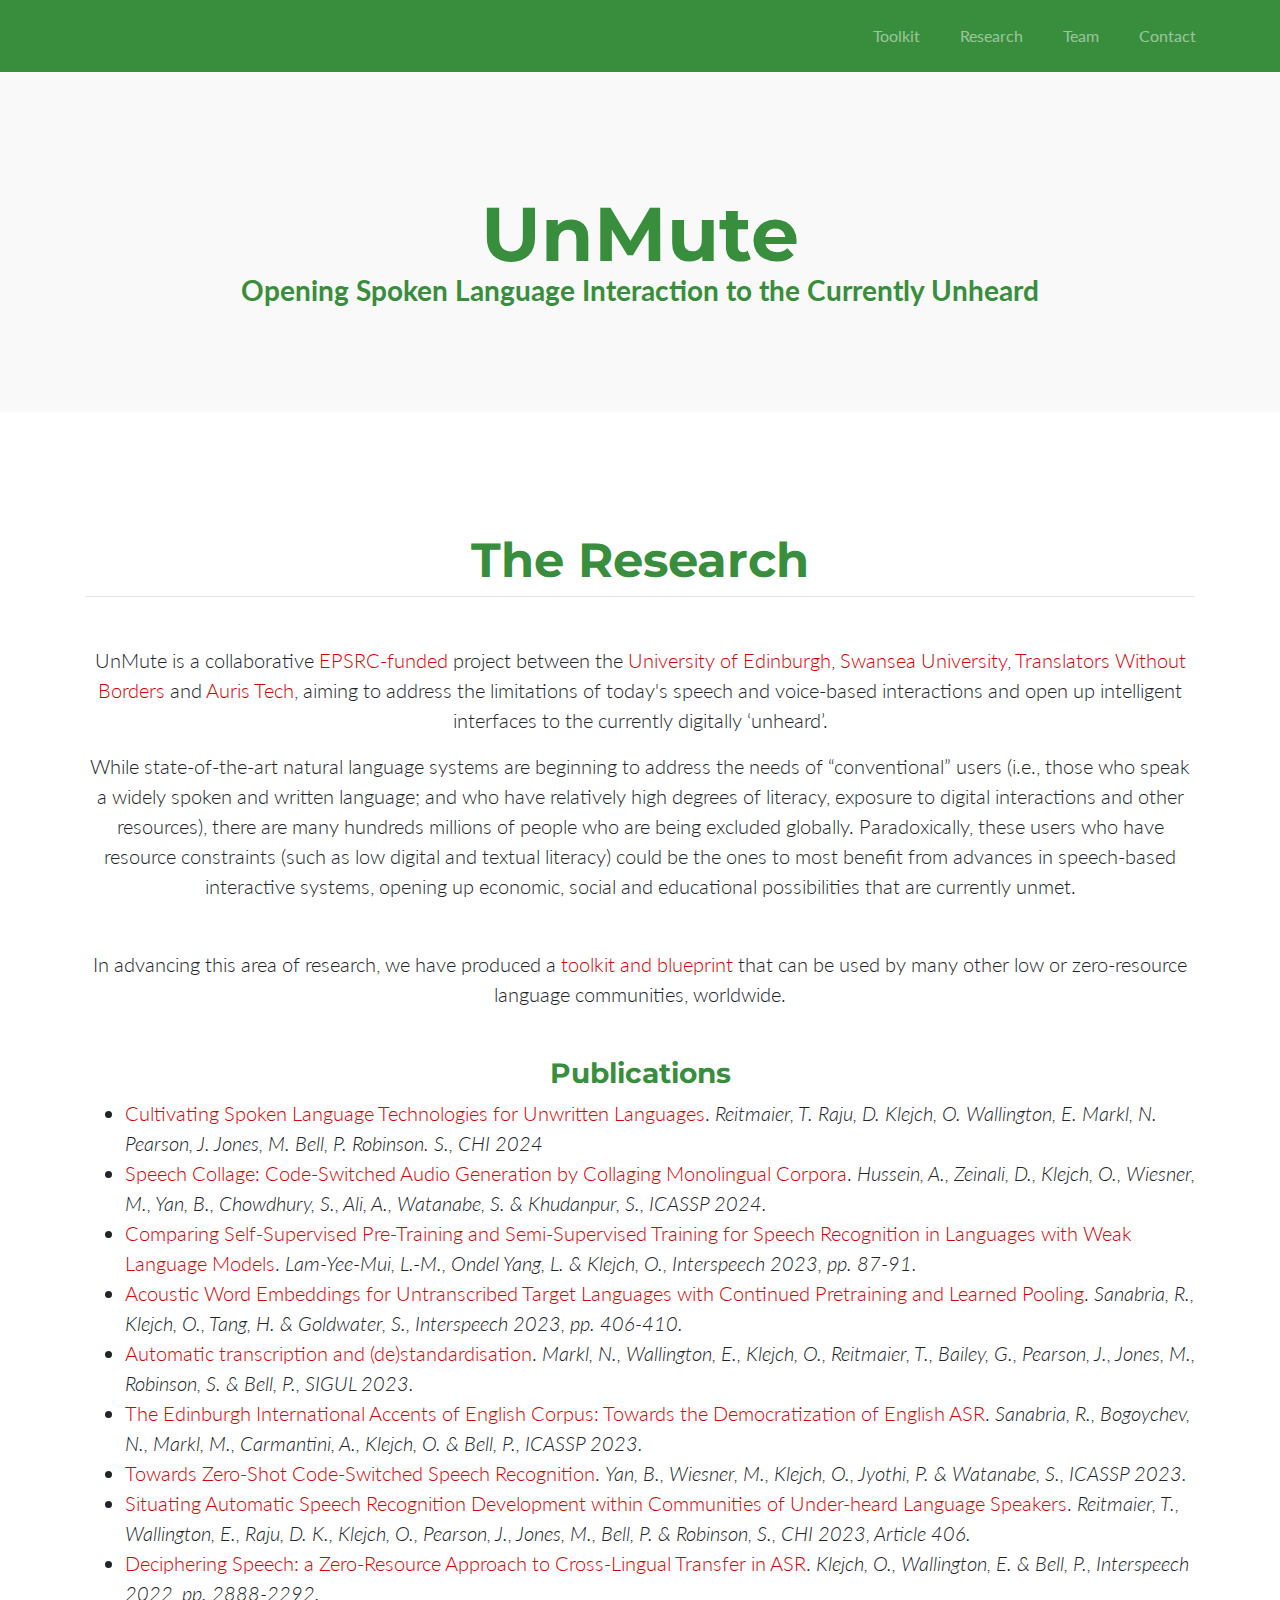
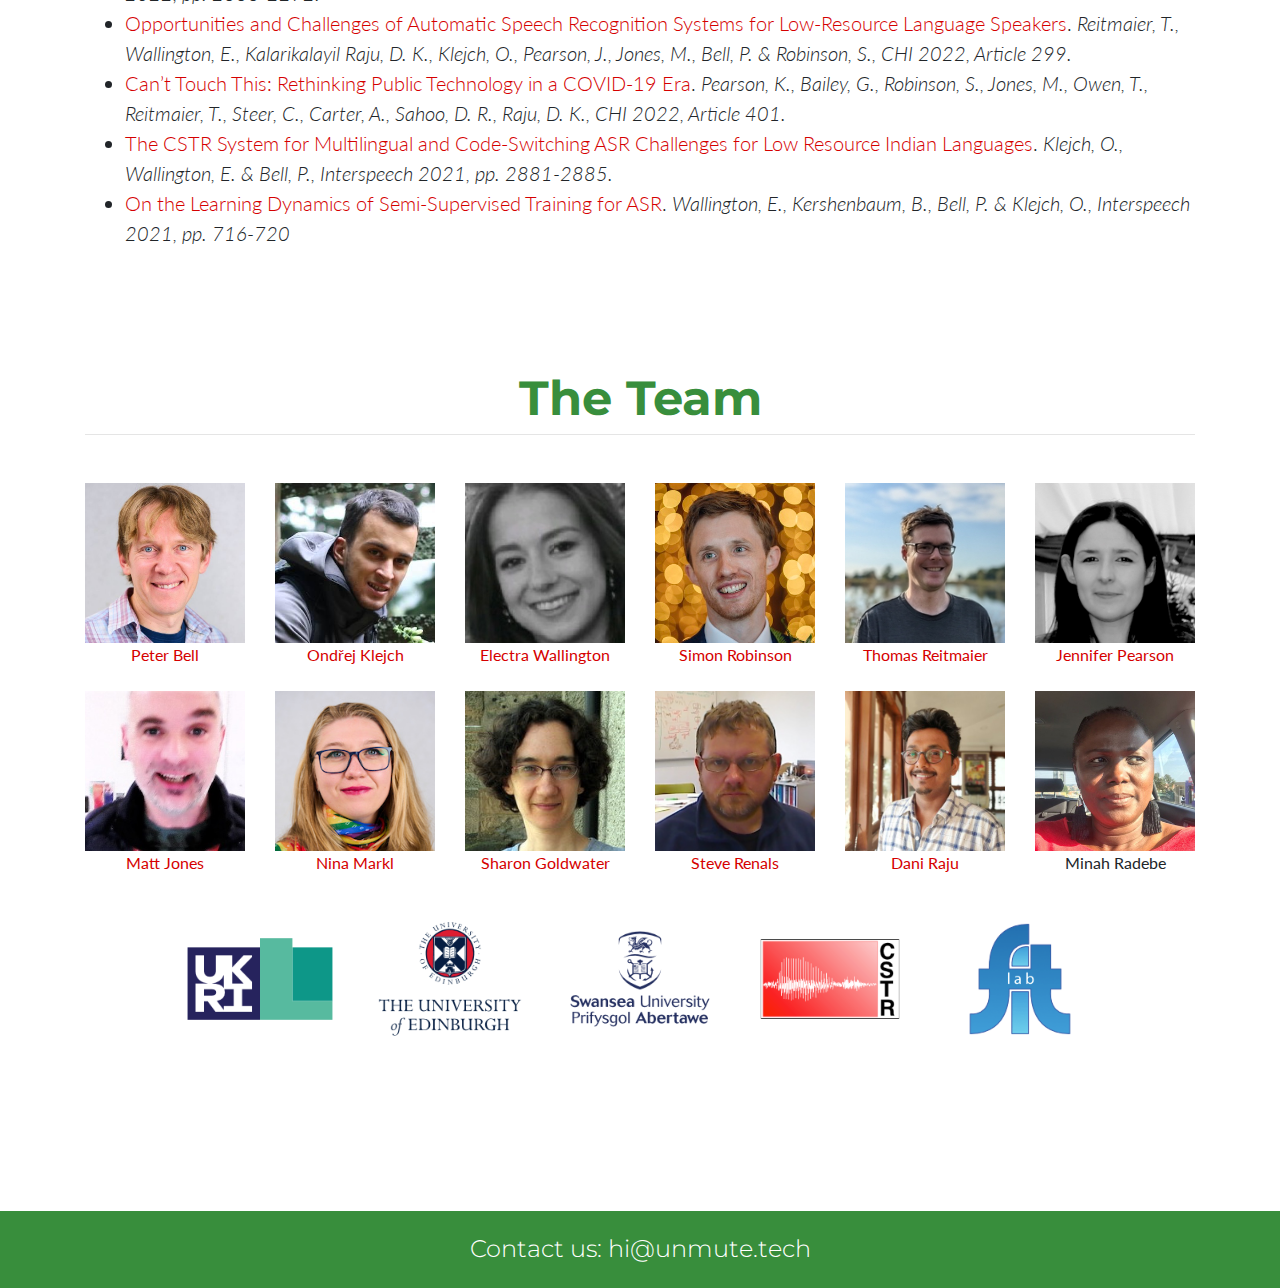
<file: index.html>
<!DOCTYPE html>
<html lang="en">
	<head>
		<meta charset="utf-8">
		<meta name="viewport" content="width=device-width, initial-scale=1, shrink-to-fit=no">
		<meta name="description" content="">
		<meta name="author" content="">

		<title>UnMute: Opening Spoken Language Interaction to the Currently Unheard</title>

		<link href="include/bootstrap.min.css" rel="stylesheet">
		<link href="https://fonts.googleapis.com/css?family=Montserrat:400,700" rel="stylesheet" type="text/css">
		<link href="https://fonts.googleapis.com/css?family=Lato:400,700,400italic,700italic" rel="stylesheet" type="text/css">
		<link href="include/unmute.css" rel="stylesheet">

		<!-- scripts required only to expand/contract navbar -->
		<script src="https://cdn.jsdelivr.net/npm/jquery@3.5.1/dist/jquery.slim.min.js"></script>
		<script src="https://cdn.jsdelivr.net/npm/bootstrap@4.6.2/dist/js/bootstrap.bundle.min.js"></script>
	</head>
	<body id="page-top">
		<div class="navbar navbar-expand-lg bg-secondary fixed-top">
			<span id="dynamic-title" class="navbar-brand text-white">UnMute</span>	
			<div class="collapse navbar-dark navbar-collapse" id="navbarResponsive">
				<ul class="navbar-nav ml-auto">
					<li class="nav-item mx-0 mx-lg-1">
						<a class="nav-link py-3 px-0 px-lg-3 rounded" href="toolkit/">Toolkit</a>
					</li>
					<li class="nav-item mx-0 mx-lg-1">
						<a class="nav-link py-3 px-0 px-lg-3 rounded" href="#research">Research</a>
					</li>
					<li class="nav-item mx-0 mx-lg-1">
						<a class="nav-link py-3 px-0 px-lg-3 rounded" href="#team">Team</a>
					</li>
					<li class="nav-item mx-0 mx-lg-1">
						<a class="nav-link py-3 px-0 px-lg-3 rounded" href="#contact">Contact</a>
					</li>
				</ul>
			</div>
			<span class="navbar-brand"></span><!-- duplicate to push navigation button to right -->
			<nav class="navbar navbar-dark bg-secondary">
				<button class="navbar-toggler" type="button" data-toggle="collapse" data-target="#navbarResponsive" aria-controls="navbarResponsive" aria-expanded="false" aria-label="Toggle navigation">
					<span class="navbar-toggler-icon"></span>
				</button>
			</nav>
		</div>

		<header class="masthead bg-primary text-center">
			<div class="container col-xl-8 col-lg-8 col-md-8">
				<h1>UnMute</h1>
				<h2>Opening Spoken Language Interaction to the Currently Unheard</h2>
			</div>
		</header>

		<section class="portfolio pb-0" id="research">
			<div class="container">
				<h2 class="text-center">The Research</h2>
				<hr class="mb-5">
				<p class="lead text-center">UnMute is a collaborative <a href="https://gow.epsrc.ukri.org/NGBOViewGrant.aspx?GrantRef=EP/T024976/1">EPSRC-funded</a> project between the <a href="https://www.ed.ac.uk/">University of Edinburgh</a>, <a href="https://www.swansea.ac.uk/">Swansea University</a>, <a href="https://translatorswithoutborders.org/">Translators Without Borders</a> and <a href="https://www.auris.tech/">Auris Tech</a>, aiming to address the limitations of today's speech and voice-based interactions and open up intelligent interfaces to the currently digitally ‘unheard’.</p>
				<p class="lead text-center mb-5">While state-of-the-art natural language systems are beginning to address the needs of “conventional” users (i.e., those who speak a widely spoken and written language; and who have relatively high degrees of literacy, exposure to digital interactions and other resources), there are many hundreds millions of people who are being excluded globally. Paradoxically, these users who have resource constraints (such as low digital and textual literacy) could be the ones to most benefit from advances in speech-based interactive systems, opening up economic, social and educational possibilities that are currently unmet.</p>
				<p class="lead text-center mb-5">In advancing this area of research, we have produced a <a href="toolkit/">toolkit and blueprint</a> that can be used by many other low or zero-resource language communities, worldwide.</p>
				<h3 class="text-center">Publications</h3>
				<ul class="lead">
					<li><a href="https://cronfa.swan.ac.uk/Record/cronfa65595/">Cultivating Spoken Language Technologies for Unwritten Languages</a>. <em>Reitmaier, T. Raju, D. Klejch, O. Wallington, E. Markl, N. Pearson, J. Jones, M. Bell, P. Robinson. S., CHI 2024</em></li>
					<li><a href="https://www.research.ed.ac.uk/en/publications/speech-collage-code-switched-audio-generation-by-collaging-monoli">Speech Collage: Code-Switched Audio Generation by Collaging Monolingual Corpora</a>. <em>Hussein, A., Zeinali, D., Klejch, O., Wiesner, M., Yan, B., Chowdhury, S., Ali, A., Watanabe, S. & Khudanpur, S., ICASSP 2024.</em></li>
					<li><a href="https://www.research.ed.ac.uk/en/publications/comparing-self-supervised-pre-training-and-semi-supervised-traini">Comparing Self-Supervised Pre-Training and Semi-Supervised Training for Speech Recognition in Languages with Weak Language Models</a>. <em>Lam-Yee-Mui, L.-M., Ondel Yang, L. & Klejch, O., Interspeech 2023, pp. 87-91.</em></li>
					<li><a href="https://www.research.ed.ac.uk/en/publications/acoustic-word-embeddings-for-untranscribed-target-languages-with-">Acoustic Word Embeddings for Untranscribed Target Languages with Continued Pretraining and Learned Pooling</a>. <em>Sanabria, R., Klejch, O., Tang, H. & Goldwater, S., Interspeech 2023, pp. 406-410.</em></li>
					<li><a href="https://www.research.ed.ac.uk/en/publications/automatic-transcription-and-destandardisation">Automatic transcription and (de)standardisation</a>. <em>Markl, N., Wallington, E., Klejch, O., Reitmaier, T., Bailey, G., Pearson, J., Jones, M., Robinson, S. & Bell, P., SIGUL 2023.</em></li>
					<li><a href="https://www.research.ed.ac.uk/en/publications/the-edinburgh-international-accents-of-english-corpus-towards-the">The Edinburgh International Accents of English Corpus: Towards the Democratization of English ASR</a>. <em>Sanabria, R., Bogoychev, N., Markl, M., Carmantini, A., Klejch, O. & Bell, P., ICASSP 2023.</em></li>
					<li><a href="https://www.research.ed.ac.uk/en/publications/towards-zero-shot-code-switched-speech-recognition">Towards Zero-Shot Code-Switched Speech Recognition</a>. <em>Yan, B., Wiesner, M., Klejch, O., Jyothi, P. & Watanabe, S., ICASSP 2023.</em></li>
					<li><a href="https://cronfa.swan.ac.uk/Record/cronfa62395">Situating Automatic Speech Recognition Development within Communities of Under-heard Language Speakers</a>. <em>Reitmaier, T., Wallington, E., Raju, D. K., Klejch, O., Pearson, J., Jones, M., Bell, P. & Robinson, S., CHI 2023, Article 406.</em></li>
					<li><a href="https://www.research.ed.ac.uk/en/publications/deciphering-speech-a-zero-resource-approach-to-cross-lingual-tran">Deciphering Speech: a Zero-Resource Approach to Cross-Lingual Transfer in ASR</a>. <em>Klejch, O., Wallington, E. & Bell, P., Interspeech 2022, pp. 2888-2292.</em></li>
					<li><a href="https://cronfa.swan.ac.uk/Record/cronfa59573">Opportunities and Challenges of Automatic Speech Recognition Systems for Low-Resource Language Speakers</a>. <em>Reitmaier, T., Wallington, E., Kalarikalayil Raju, D. K., Klejch, O., Pearson, J., Jones, M., Bell, P. & Robinson, S., CHI 2022, Article 299.</em></li>
					<li><a href="https://cronfa.swan.ac.uk/Record/cronfa58866">Can’t Touch This: Rethinking Public Technology in a COVID-19 Era</a>. <em>Pearson, K., Bailey, G., Robinson, S., Jones, M., Owen, T., Reitmaier, T., Steer, C., Carter, A., Sahoo, D. R., Raju, D. K., CHI 2022, Article 401.</em></li>
					<li><a href="https://www.research.ed.ac.uk/en/publications/the-cstr-system-for-multilingual-and-code-switching-asr-challenge">The CSTR System for Multilingual and Code-Switching ASR Challenges for Low Resource Indian Languages</a>. <em>Klejch, O., Wallington, E. & Bell, P., Interspeech 2021, pp. 2881-2885.</em></li>
					<li><a href="https://www.research.ed.ac.uk/en/publications/on-the-learning-dynamics-of-semi-supervised-training-for-asr">On the Learning Dynamics of Semi-Supervised Training for ASR</a>.<em> Wallington, E., Kershenbaum, B., Bell, P. & Klejch, O., Interspeech 2021, pp. 716-720</em></li>
				</ul>
			</div>
		</section>

		<section class="portfolio mb-0" id="team">
			<div class="container mt-3">
				<h2 class="text-center">The Team</h2>
				<hr class="mb-5">
				<div class="row justify-content-center">
					<div class="col-lg-2 col-md-3 col-4 mb-4 text-center">
						<a href="https://homepages.inf.ed.ac.uk/pbell1/">
							<img class="img-fluid" src="include/peter-bell.jpg" alt="University of Edinburgh logo">
							Peter Bell
						</a>
					</div>
					<div class="col-lg-2 col-md-3 col-4 mb-4 text-center">
						<a href="https://www.ondrejklejch.cz/">
							<img class="img-fluid" src="include/ondrej-klejch.jpg" alt="University of Edinburgh logo">
							Ondřej Klejch
						</a>
					</div>
					<div class="col-lg-2 col-md-3 col-4 mb-4 text-center">
						<a href="https://www.cstr.ed.ac.uk/ssi/people/ewalling.html">
							<img class="img-fluid" src="include/electra-wallington.jpg" alt="University of Edinburgh logo">
							Electra Wallington
						</a>
					</div>
					<div class="col-lg-2 col-md-3 col-4 mb-4 text-center">
						<a href="https://simon.robinson.ac/">
							<img class="img-fluid" src="include/simon-robinson.jpg" alt="Swansea University logo">
							Simon Robinson
						</a>
					</div>
					<div class="col-lg-2 col-md-3 col-4 mb-4 text-center">
						<a href="https://reitmaier.io/">
							<img class="img-fluid" src="include/thomas-reitmaier.jpg" alt="Swansea University logo">
							Thomas Reitmaier
						</a>
					</div>
					<div class="col-lg-2 col-md-3 col-4 mb-4 text-center">
						<a href="https://www.swansea.ac.uk/staff/j.pearson/">
							<img class="img-fluid" src="include/jennifer-pearson.jpg" alt="Swansea University logo">
							Jennifer Pearson
						</a>
					</div>
					<div class="col-lg-2 col-md-3 col-4 mb-4 text-center">
						<a href="https://undofuture.com/">
							<img class="img-fluid" src="include/matt-jones.jpg" alt="Swansea University logo">
							Matt Jones
						</a>
					</div>
					<div class="col-lg-2 col-md-3 col-4 mb-4 text-center">
						<a href="https://ninamarkl.github.io/">
							<img class="img-fluid" src="include/nina-markl.jpg" alt="University of Edinburgh logo">
							Nina Markl
						</a>
					</div>
					<div class="col-lg-2 col-md-3 col-4 mb-4 text-center">
						<a href="https://homepages.inf.ed.ac.uk/sgwater/">
							<img class="img-fluid" src="include/sharon-goldwater.jpg" alt="University of Edinburgh logo">
							Sharon Goldwater
						</a>
					</div>
					<div class="col-lg-2 col-md-3 col-4 mb-4 text-center">
						<a href="https://homepages.inf.ed.ac.uk/srenals/">
							<img class="img-fluid" src="include/steve-renals.jpg" alt="University of Edinburgh logo">
							Steve Renals
						</a>
					</div>
					<div class="col-lg-2 col-md-3 col-4 mb-4 text-center">
						<a href="https://x.com/danikraju">
							<img class="img-fluid" src="include/dani.jpg" alt="Photo of Dani Raju">
							Dani Raju
						</a>
					</div>
					<div class="col-lg-2 col-md-3 col-4 mb-4 text-center">
							<img class="img-fluid" src="include/minah.jpg" alt="Photo of Minah Radebe">
							Minah Radebe
					</div>
				</div>
				<div class="row justify-content-center">
					<div class="col-lg-2 col-md-3 col-4 mb-4">
						<a href="https://epsrc.ukri.org/">
							<img class="img-fluid" src="include/epsrc.png" alt="EPSRC logo">
						</a>
					</div>
					<div class="col-lg-2 col-md-3 col-4 mb-4">
						<a href="https://www.ed.ac.uk/">
							<img class="img-fluid" src="include/university-of-edinburgh.png" alt="University of Edinburgh logo">
						</a>
					</div>
					<div class="col-lg-2 col-md-3 col-4 mb-4">
						<a href="https://www.swansea.ac.uk/">
							<img class="img-fluid" src="include/swansea-university.png" alt="Swansea University logo">
						</a>
					</div>
					<div class="col-lg-2 col-md-3 col-4 mb-4">
						<a href="http://www.cstr.ed.ac.uk/">
							<img class="img-fluid" src="include/cstr.png" alt="CSTR logo">
						</a>
					</div>
					<div class="col-lg-2 col-md-3 col-4 mb-4">
						<a href="https://www.fitlab.eu/">
							<img class="img-fluid" src="include/fit-lab.png" alt="FIT Lab logo">
						</a>
					</div>
				</div>
			</div>
		</section>
		
		<div class="copyright py-4 text-center" id="contact">
			<div class="container">
				<h4 class="font-weight-light mb-0"><a style="color:white" href="mailto:hi@unmute.tech">Contact us: hi@unmute.tech</a></h4>
			</div>
		</div>
		<script>
			window.onscroll = function() { updateTitle() };
			function updateTitle() {
				var headerPosition = 250;
				if (document.body.scrollTop > headerPosition || document.documentElement.scrollTop > headerPosition || document.getElementById('navbarResponsive').classList.contains('show')) {
					document.getElementById('dynamic-title').innerHTML = 'UnMute';
				} else {
					document.getElementById('dynamic-title').innerHTML = '&nbsp;';
				}
			}
			function delayedTitleUpdate() {
				setTimeout(updateTitle, 400); // default Bootstrap animation duration of 350ms + 50ms slack
			}
			[...document.getElementsByClassName('navbar-toggler')].forEach((element) => {
				element.addEventListener('click', delayedTitleUpdate);
			});
			updateTitle();
		</script>
	</body>
</html>
</file>
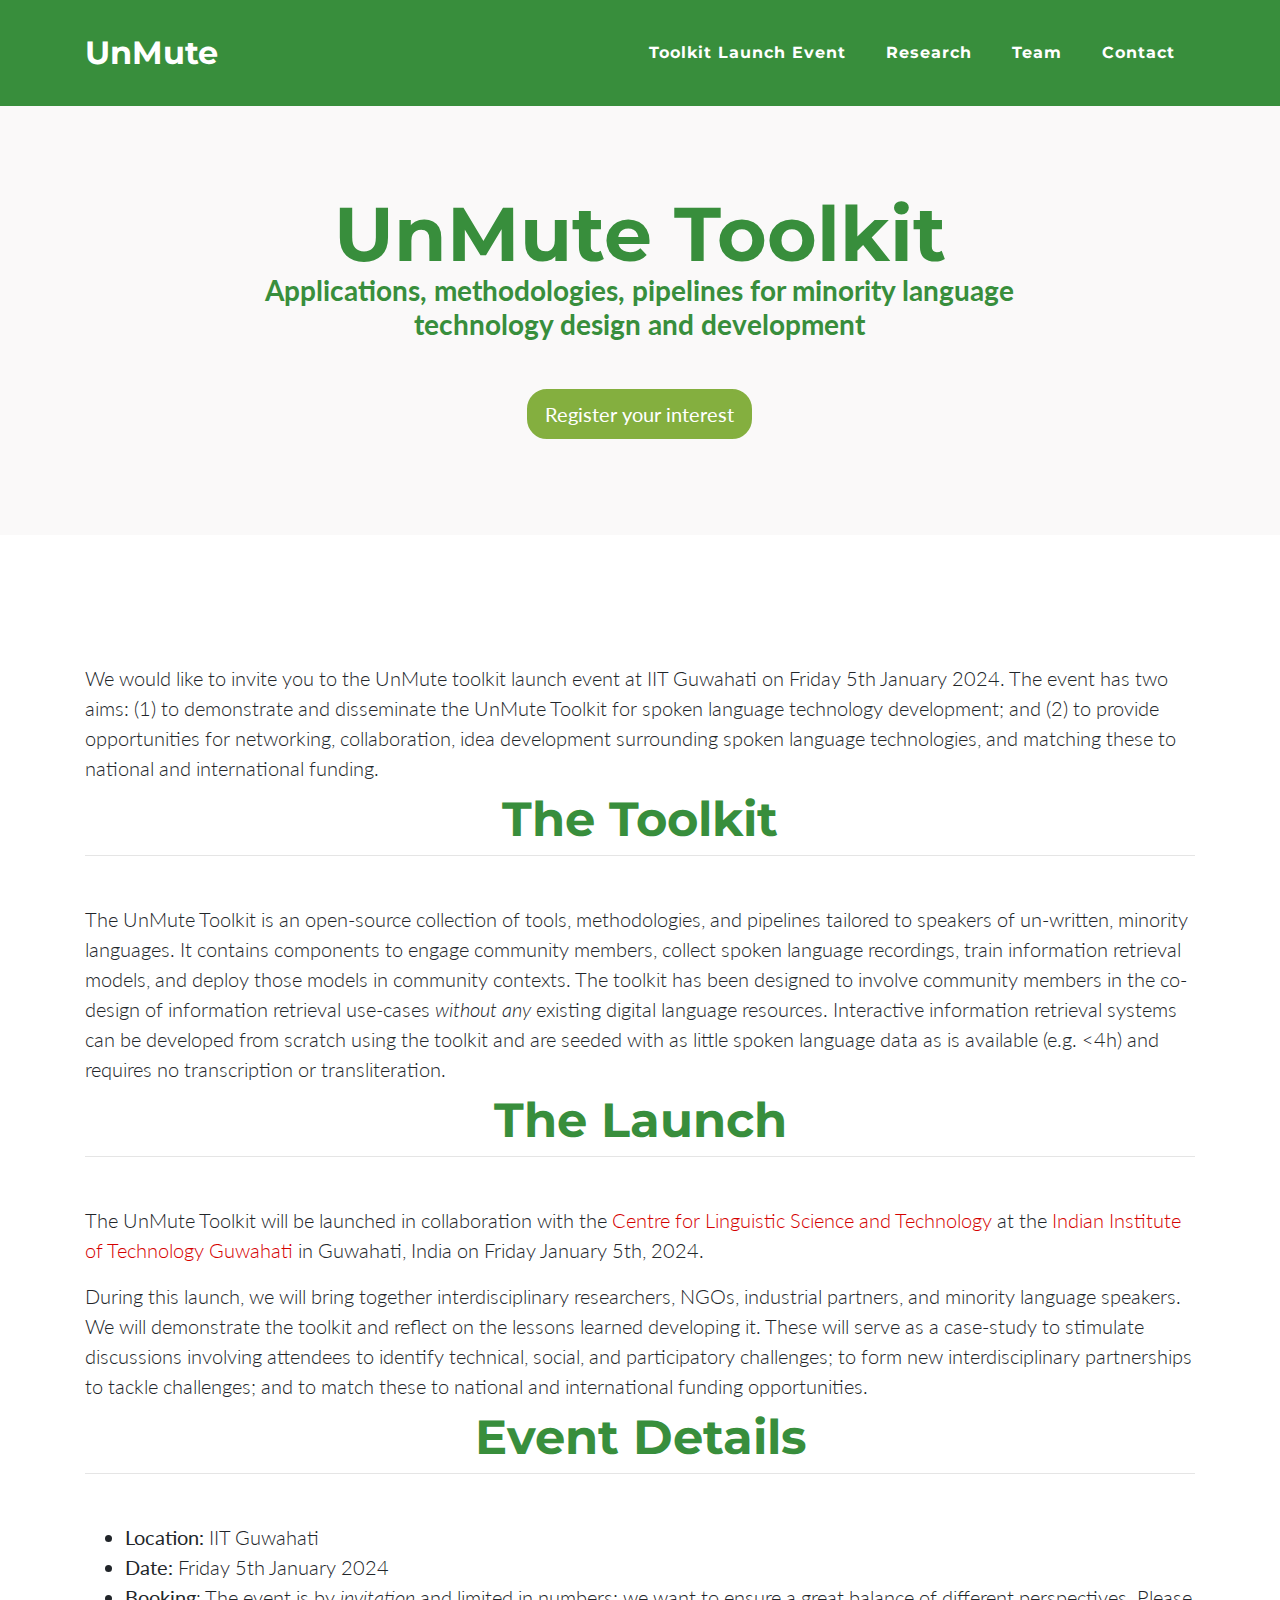
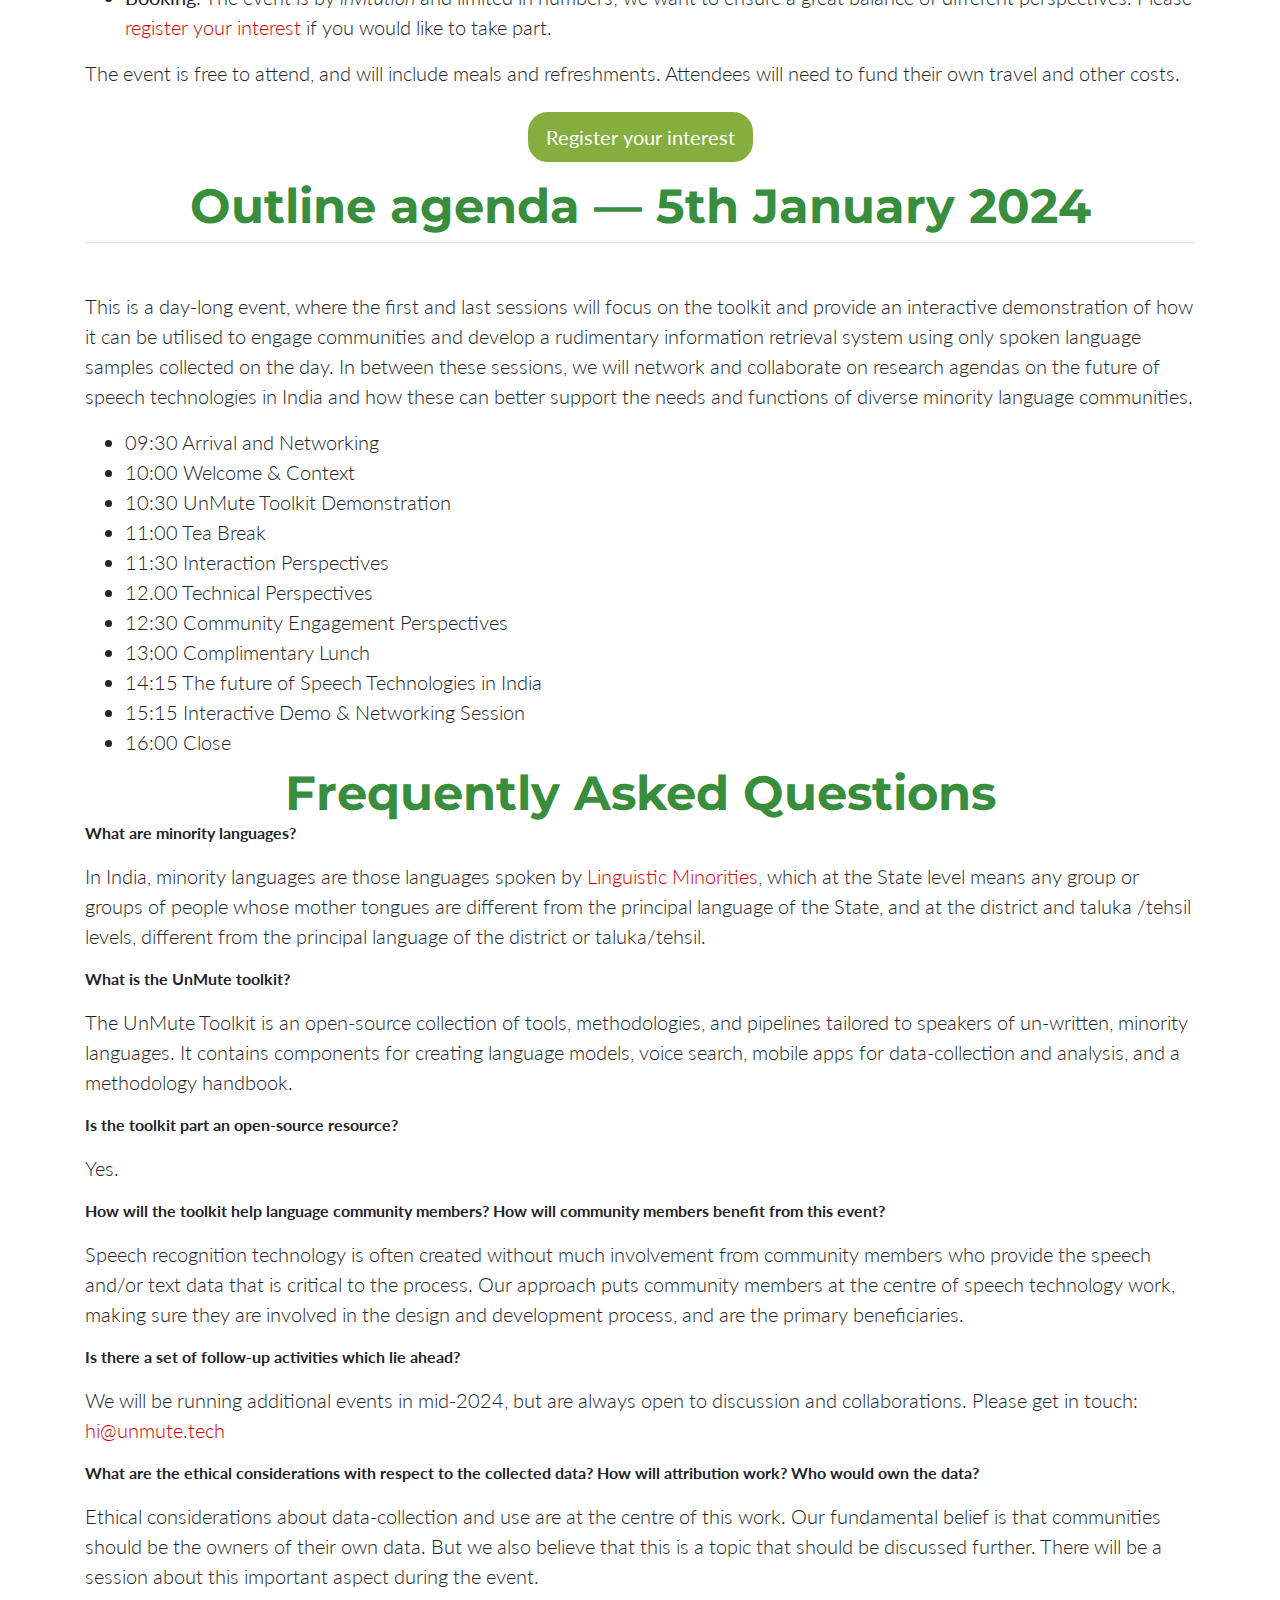
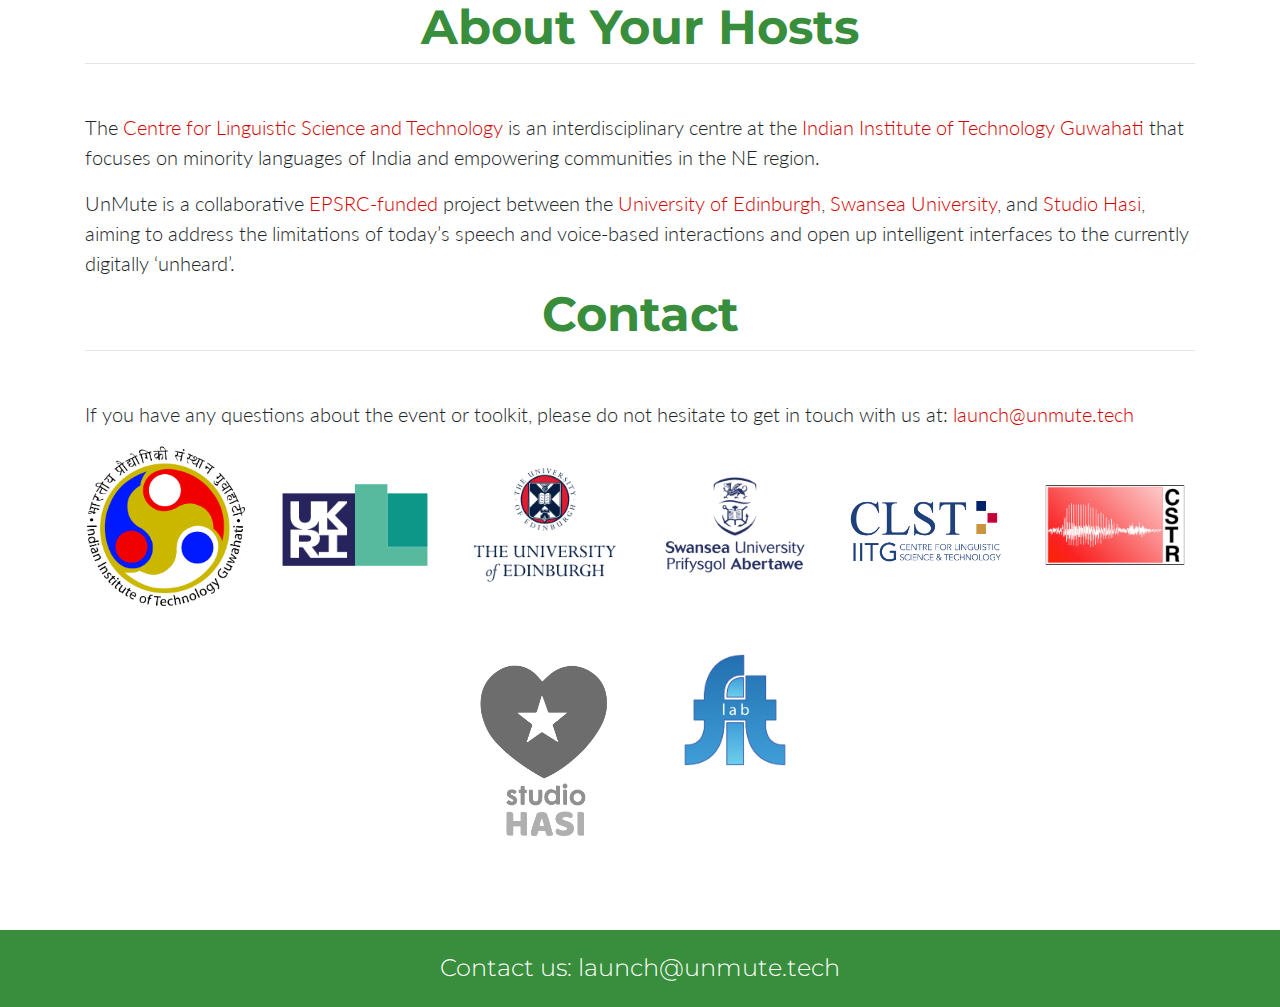
<file: toolkit-event/index.html>
<!DOCTYPE html>
<html lang="en">
	<head>
		<meta charset="utf-8">
		<meta name="viewport" content="width=device-width, initial-scale=1, shrink-to-fit=no">
		<meta name="description" content="">
		<meta name="author" content="">

		<title>UnMute Toolkit: Applications, methodologies, &amp; pipelines for minority language technology design and development</title>
		<link href="../include/bootstrap.min.css" rel="stylesheet">
		<link href="https://fonts.googleapis.com/css?family=Montserrat:400,700" rel="stylesheet" type="text/css">
		<link href="https://fonts.googleapis.com/css?family=Lato:400,700,400italic,700italic" rel="stylesheet" type="text/css">
		<link href="../include/unmute.css" rel="stylesheet">
	</head>
	<body id="page-top">
		<nav class="navbar navbar-expand-lg bg-secondary fixed-top" id="mainNav">
			<div class="container">
				<a href="/"><span id="dynamic-title" class="navbar-brand">UnMute</span></a>
				<div class="collapse navbar-collapse" id="navbarResponsive">
					<ul class="navbar-nav ml-auto">
						<li class="nav-item mx-0 mx-lg-1">
							<a class="nav-link py-3 px-0 px-lg-3 rounded" href="/toolkit-event/">Toolkit Launch Event</a>
						</li>
						<li class="nav-item mx-0 mx-lg-1">
							<a class="nav-link py-3 px-0 px-lg-3 rounded" href="/#research">Research</a>
						</li>
						<li class="nav-item mx-0 mx-lg-1">
							<a class="nav-link py-3 px-0 px-lg-3 rounded" href="/#team">Team</a>
						</li>
						<li class="nav-item mx-0 mx-lg-1">
							<a class="nav-link py-3 px-0 px-lg-3 rounded" href="/#contact">Contact</a>
						</li>
					</ul>
				</div>
			</div>
		</nav>

		<header class="masthead bg-primary text-center">
			<div class="container col-xl-8 col-lg-8 col-md-8">
				<h1>UnMute Toolkit</h1>
				<h2 class="mb-5">Applications, methodologies, pipelines for minority language technology design and development</h2>
				<a class="btn btn-primary btn-lg" href="https://forms.office.com/e/cHtVPpDaSy" role="button">Register your interest</a>
			</div>
		</header>

		<section class="portfolio pb-5">
			<div class="container">
				<p class="lead">We would like to invite you to the UnMute toolkit launch event at IIT Guwahati on Friday 5th January 2024. The event has two aims: (1) to demonstrate and disseminate the UnMute Toolkit for spoken language technology development; and (2) to provide opportunities for networking, collaboration, idea development surrounding spoken language technologies, and matching these to national and international funding.</p>
				<h2 class="text-center">The Toolkit</h2>
				<hr class="mb-5">

				<p class="lead">The UnMute Toolkit is an open-source collection of tools, methodologies, and pipelines tailored to speakers of un-written, minority languages. It contains components to engage community members, collect spoken language recordings, train information retrieval models, and deploy those models in community contexts. The toolkit has been designed to involve community members in the co-design of information retrieval use-cases <em>without any</em> existing digital language resources. Interactive information retrieval systems can be developed from scratch using the toolkit and are seeded with as little spoken language data as is available (e.g. &lt;4h) and requires no transcription or transliteration.</p>

				<h2 class="text-center">The Launch</h2>
				<hr class="mb-5">

<p class="lead">The UnMute Toolkit will be launched in collaboration with the <a href="https://www.iitg.ac.in/clst/index.php">Centre for Linguistic Science and Technology</a> at the <a href="https://www.iitg.ac.in/">Indian Institute of Technology Guwahati</a> in Guwahati, India on Friday January 5th, 2024.</p>

<p class="lead">During this launch, we will bring together interdisciplinary researchers, NGOs, industrial partners, and minority language speakers. We will demonstrate the toolkit and reflect on the lessons learned developing it. These will serve as a case-study to stimulate discussions involving attendees to identify technical, social, and participatory challenges; to form new interdisciplinary partnerships to tackle challenges; and to match these to national and international funding opportunities.</p>
<h2 class="text-center" id="event-details">Event Details</h2>
<hr class="mb-5">
<ul class="lead">
<li><b>Location:</b> IIT Guwahati</li>
<li><b>Date:</b> Friday 5th January 2024</li>
<li><b>Booking</b>: The event is by <em>invitation</em> and limited in numbers; we want to ensure a great balance of different perspectives. Please <a href="https://forms.office.com/e/cHtVPpDaSy">register your interest</a> if you would like to take part.</li>
</ul>
<p class="lead">The event is free to attend, and will include meals and refreshments. Attendees will need to fund their own travel and other costs.</p>
<p class="text-center py-2"><a class="lead btn btn-primary btn-lg" href="https://forms.office.com/e/cHtVPpDaSy" role="button">Register your interest</a>
</p>
<h2 class="text-center" id="outline-agenda-5th-january-2024">Outline agenda — 5th January 2024</h2>
<hr class="mb-5">
<p class="lead">This is a day-long event, where the first and last sessions will focus on the toolkit and provide an interactive demonstration of how it can be utilised to engage communities and develop a rudimentary information retrieval system using only spoken language samples collected on the day. In between these sessions, we will network and collaborate on research agendas on the future of speech technologies in India and how these can better support the needs and functions of diverse minority language communities.</p>
<ul class="lead">
<li>09:30 Arrival and Networking</li>
<li>10:00 Welcome &amp; Context</li>
<li>10:30 UnMute Toolkit Demonstration</li>
<li>11:00 Tea Break</li>
<li>11:30 Interaction Perspectives</li>
<li>12.00 Technical Perspectives</li>
<li>12:30 Community Engagement Perspectives</li>
<li>13:00 Complimentary Lunch</li>
<li>14:15 The future of Speech Technologies in India</li>
<li>15:15 Interactive Demo &amp; Networking Session</li>
<li>16:00 Close</li>
</ul>
<h2 class="text-center" id="faq">Frequently Asked Questions</h2>
<p><b>What are minority languages?</b></p>
<p class="lead">In India, minority languages are those languages spoken by <a href="https://www.minorityaffairs.gov.in/show_content.php?lang=1&level=0&ls_id=217&lid=222">Linguistic Minorities</a>, which at the State level means any group or groups of people whose mother tongues are different from the principal language of the State, and at the district and taluka /tehsil levels, different from the principal language of the district or taluka/tehsil.</p>
<p><b>What is the UnMute toolkit?</b></p>
<p class="lead">The UnMute Toolkit is an open-source collection of tools, methodologies, and pipelines tailored to speakers of un-written, minority languages. It contains components for creating language models, voice search, mobile apps for data-collection and analysis, and a methodology handbook.</p>

<p><b>Is the toolkit part an open-source resource?</b></p>
<p class="lead">Yes.</p>
<p><b>How will the toolkit help language community members? How will community members benefit from this event?</b></p>
<p class="lead">Speech recognition technology is often created without much involvement from community members who provide the speech and/or text data that is critical to the process. Our approach puts community members at the centre of speech technology work, making sure they are involved in the design and development process, and are the primary beneficiaries.</p>

<p><b>Is there a set of follow-up activities which lie ahead?</b></p>
<p class="lead">We will be running additional events in mid-2024, but are always open to discussion and collaborations. Please get in touch: <a href="mailto:hi@unmute.tech">hi@unmute.tech</a></p>

<p><b>What are the ethical considerations with respect to the collected data? How will attribution work? Who would own the data?</b></p>
<p class="lead">Ethical considerations about data-collection and use are at the centre of this work. Our fundamental belief is that communities should be the owners of their own data. But we also believe that this is a topic that should be discussed further. There will be a session about this important aspect during the event.</p>
<h2 class="text-center" id="about-your-hosts">About Your Hosts</h2>
<hr class="mb-5">
<p class="lead">The <a href="https://www.iitg.ac.in/clst/index.php">Centre for Linguistic Science and Technology</a> is an interdisciplinary centre at the <a href="https://www.iitg.ac.in/">Indian Institute of Technology Guwahati</a> that focuses on minority languages of India and empowering communities in the NE region.</p>
<p class="lead">UnMute is a collaborative <a href="https://gow.epsrc.ukri.org/NGBOViewGrant.aspx?GrantRef=EP/T024976/1">EPSRC-funded</a> project between the <a href="https://www.ed.ac.uk/">University of Edinburgh</a>, <a href="https://www.swansea.ac.uk/">Swansea University</a>, and <a href="http://studiohasi.com/">Studio Hasi</a>, aiming to address the limitations of today&rsquo;s speech and voice-based interactions and open up intelligent interfaces to the currently digitally ‘unheard’.</p>
<h2 class="text-center" id="contact">Contact</h2>
<hr class="mb-5">
<p class="lead">If you have any questions about the event or toolkit, please do not hesitate to get in touch with us at: <a href="mailto:launch@unmute.tech">launch@unmute.tech</a></p>

				<div class="row justify-content-center">
					<div class="col-lg-2 col-md-3 col-4 mb-4">
						<a href="https://iitg.ac.in/">
							<img class="img-fluid" src="../include/iitg.png" alt="IIT Guwahati logo">
						</a>
					</div>
					<div class="col-lg-2 col-md-3 col-4 mb-4">
						<a href="https://epsrc.ukri.org/">
							<img class="img-fluid" src="../include/epsrc.png" alt="EPSRC logo">
						</a>
					</div>
					<div class="col-lg-2 col-md-3 col-4 mb-4">
						<a href="https://www.ed.ac.uk/">
							<img class="img-fluid" src="../include/university-of-edinburgh.png" alt="University of Edinburgh logo">
						</a>
					</div>
					<div class="col-lg-2 col-md-3 col-4 mb-4">
						<a href="https://www.swansea.ac.uk/">
							<img class="img-fluid" src="../include/swansea-university.png" alt="Swansea University logo">
						</a>
					</div>
					<div class="col-lg-2 col-md-3 col-4 mt-5">
						<a href="https://www.iitg.ac.in/clst/">
							<img class="img-fluid" src="../include/clst.png" alt="CLST logo">
						</a>
					</div>
					<div class="col-lg-2 col-md-3 col-4 mb-4">
						<a href="http://www.cstr.ed.ac.uk/">
							<img class="img-fluid" src="../include/cstr.png" alt="CSTR logo">
						</a>
					</div>
					<div class="col-lg-2 col-md-3 col-4 mb-5">
						<a href="https://studiohasi.com/">
							<img class="img-fluid" src="../include/studiohasi.png" alt="Studio Hasi Logo">
						</a>
					</div>
					<div class="col-lg-2 col-md-3 col-4 mb-4">
						<a href="https://www.fitlab.eu/">
							<img class="img-fluid" src="../include/fit-lab.png" alt="FIT Lab logo">
						</a>
					</div>
				</div>
			</div>
		</section>
		
		<div class="copyright py-4 text-center" id="contact">
			<div class="container">
				<h4 class="font-weight-light mb-0"><a style="color:white" href="mailto:launch@unmute.tech">Contact us: launch@unmute.tech</a></h4>
			</div>
		</div>
	</body>
</html>
</file>
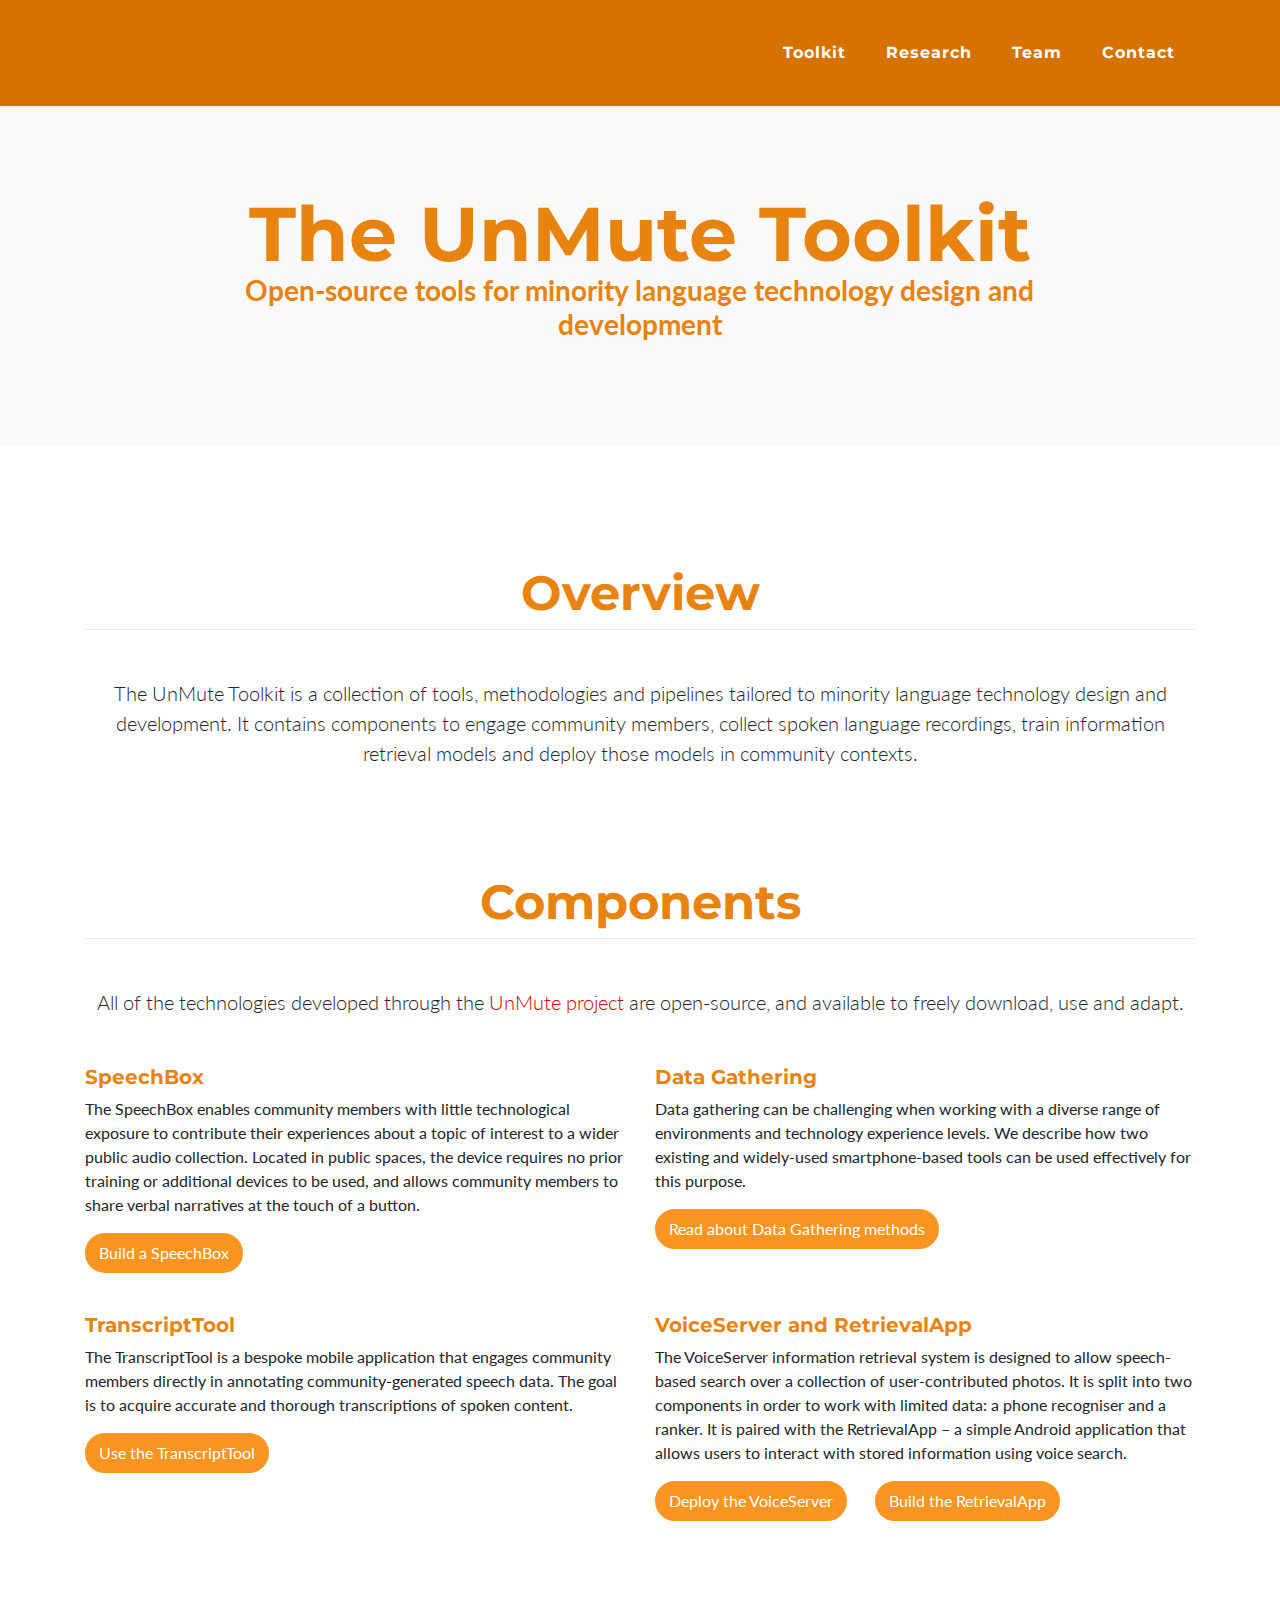
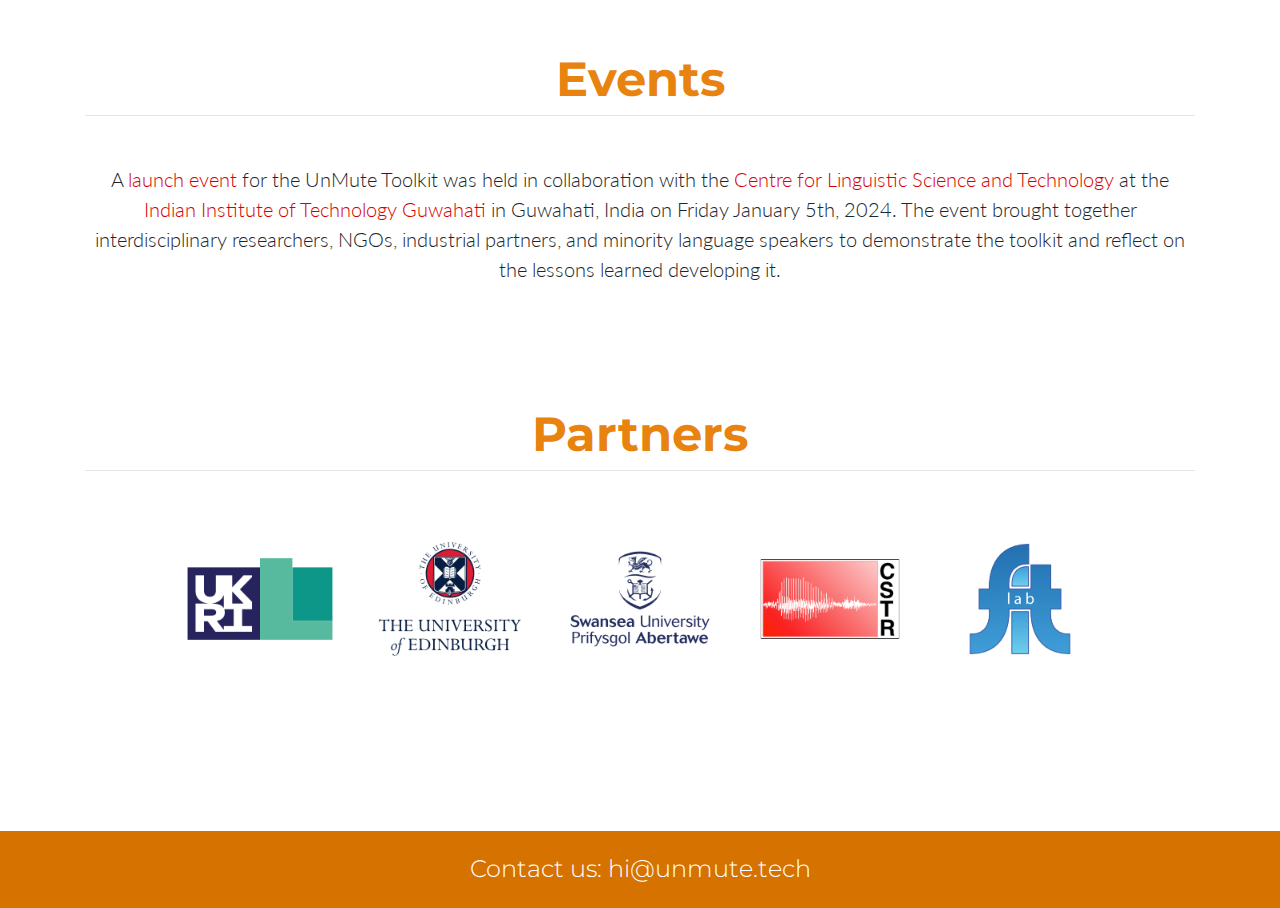
<file: toolkit/index.html>
<!DOCTYPE html>
<html lang="en">
	<head>
		<meta charset="utf-8">
		<meta name="viewport" content="width=device-width, initial-scale=1, shrink-to-fit=no">
		<meta name="description" content="">
		<meta name="author" content="">

		<title>UnMute: Opening Spoken Language Interaction to the Currently Unheard</title>

		<link href="../include/bootstrap.min.css" rel="stylesheet">
		<link href="https://fonts.googleapis.com/css?family=Montserrat:400,700" rel="stylesheet" type="text/css">
		<link href="https://fonts.googleapis.com/css?family=Lato:400,700,400italic,700italic" rel="stylesheet" type="text/css">
		<link href="../include/unmute.css" rel="stylesheet">
		<link href="../include/toolkit.css" rel="stylesheet">
	</head>
	<body id="page-top">
		<nav class="navbar navbar-expand-lg bg-secondary fixed-top" id="mainNav">
			<div class="container">
				<span id="dynamic-title" class="navbar-brand">The UnMute Toolkit</span>
				<div class="collapse navbar-collapse" id="navbarResponsive">
					<ul class="navbar-nav ml-auto">
						<li class="nav-item mx-0 mx-lg-1">
							<a class="nav-link py-3 px-0 px-lg-3 rounded" href="/toolkit/">Toolkit</a>
						</li>
						<li class="nav-item mx-0 mx-lg-1">
							<a class="nav-link py-3 px-0 px-lg-3 rounded" href="#research">Research</a>
						</li>
						<li class="nav-item mx-0 mx-lg-1">
							<a class="nav-link py-3 px-0 px-lg-3 rounded" href="#team">Team</a>
						</li>
						<li class="nav-item mx-0 mx-lg-1">
							<a class="nav-link py-3 px-0 px-lg-3 rounded" href="#contact">Contact</a>
						</li>
					</ul>
				</div>
			</div>
		</nav>

		<header class="masthead bg-primary text-center">
			<div class="container col-xl-8 col-lg-8 col-md-8">
				<h1>The UnMute Toolkit</h1>
				<h2>Open-source tools for minority language technology design and development</h2>
			</div>
		</header>

		<section class="portfolio pb-0" id="overview">
			<div class="container">
				<h2 class="text-center">Overview</h2>
				<hr class="mb-5">
				<p class="lead text-center">The UnMute Toolkit is a collection of tools, methodologies and pipelines tailored to minority language technology design and development. It contains components to engage community members, collect spoken language recordings, train information retrieval models and deploy those models in community contexts.</p>
			</div>
		</section>

		<section class="portfolio pb-0" id="components">
			<div class="container">
				<h2 class="text-center">Components</h2>
				<hr class="mb-5">
				<p class="lead text-center mb-5">All of the technologies developed through the <a href="https://unmute.tech/">UnMute project</a> are open-source, and available to freely download, use and adapt.</p>
				<div class="row">
					<div class="col-lg-6 ml-auto">
						<h5>SpeechBox</h5>
						<p>The SpeechBox enables community members with little technological exposure to contribute their experiences about a topic of interest to a wider public audio collection. Located in public spaces, the device requires no prior training or additional devices to be used, and allows community members to share verbal narratives at the touch of a button.</p>
						<p><a class="btn mb-4" href="https://github.com/unmute-tech/speechbox">Build a SpeechBox</a></p>
					</div>
					<div class="col-lg-6 ml-auto">
						<h5>Data Gathering</h5>
						<p>Data gathering can be challenging when working with a diverse range of environments and technology experience levels. We describe how two existing and widely-used smartphone-based tools can be used effectively for this purpose.</p>
						<p><a class="btn mb-4" href="https://github.com/unmute-tech/data-gathering">Read about Data Gathering methods</a></p>
					</div>
					<div class="col-lg-6 ml-auto">
						<h5>TranscriptTool</h5>
						<p>The TranscriptTool is a bespoke mobile application that engages community members directly in annotating community-generated speech data. The goal is to acquire accurate and thorough transcriptions of spoken content.</p>
						<p><a class="btn mb-4" href="https://github.com/unmute-tech/transcripttool">Use the TranscriptTool</a></p>
					</div>
					<div class="col-lg-6 ml-auto">
						<h5>VoiceServer and RetrievalApp</h5>
						<p>The VoiceServer information retrieval system is designed to allow speech-based search over a collection of user-contributed photos. It is split into two components in order to work with limited data: a phone recogniser and a ranker. It is paired with the RetrievalApp – a simple Android application that allows users to interact with stored information using voice search.</p>
						<p><a class="btn mb-4 mr-4" href="https://github.com/unmute-tech/voice-search-server">Deploy the VoiceServer</a> <a class="btn mb-4" href="https://github.com/unmute-tech/voice-search-app">Build the RetrievalApp</a></p>
					</div>
				</div>
			</div>
		</section>

		<section class="portfolio pb-0" id="overview">
			<div class="container">
				<h2 class="text-center">Events</h2>
				<hr class="mb-5">
				<p class="lead text-center">A <a href="/toolkit-event/">launch event</a> for the UnMute Toolkit was held in collaboration with the <a href="https://www.iitg.ac.in/clst/index.php">Centre for Linguistic Science and Technology</a> at the <a href="https://www.iitg.ac.in/">Indian Institute of Technology Guwahati</a> in Guwahati, India on Friday January 5th, 2024. The event brought together interdisciplinary researchers, NGOs, industrial partners, and minority language speakers to demonstrate the toolkit and reflect on the lessons learned developing it.</p>
			</div>
		</section>

		<section class="portfolio mb-0" id="partners">
			<div class="container mt-3">
				<h2 class="text-center">Partners</h2>
				<hr class="mb-5">
				<div class="row justify-content-center">
					<div class="col-lg-2 col-md-3 col-4 mb-4">
						<a href="https://epsrc.ukri.org/">
							<img class="img-fluid" src="../include/epsrc.png" alt="EPSRC logo">
						</a>
					</div>
					<div class="col-lg-2 col-md-3 col-4 mb-4">
						<a href="https://www.ed.ac.uk/">
							<img class="img-fluid" src="../include/university-of-edinburgh.png" alt="University of Edinburgh logo">
						</a>
					</div>
					<div class="col-lg-2 col-md-3 col-4 mb-4">
						<a href="https://www.swansea.ac.uk/">
							<img class="img-fluid" src="../include/swansea-university.png" alt="Swansea University logo">
						</a>
					</div>
					<div class="col-lg-2 col-md-3 col-4 mb-4">
						<a href="http://www.cstr.ed.ac.uk/">
							<img class="img-fluid" src="../include/cstr.png" alt="CSTR logo">
						</a>
					</div>
					<div class="col-lg-2 col-md-3 col-4 mb-4">
						<a href="https://www.fitlab.eu/">
							<img class="img-fluid" src="../include/fit-lab.png" alt="FIT Lab logo">
						</a>
					</div>
				</div>
			</div>
		</section>
		
		<div class="copyright py-4 text-center" id="contact">
			<div class="container">
				<h4 class="font-weight-light mb-0"><a style="color:white" href="mailto:hi@unmute.tech">Contact us: hi@unmute.tech</a></h4>
			</div>
		</div>
		<script>
			window.onscroll = function() { updateTitle() };
			function updateTitle() {
				var headerPosition = 250;
				if (document.body.scrollTop > headerPosition || document.documentElement.scrollTop > headerPosition) {
					document.getElementById('dynamic-title').innerHTML = 'UnMute';
				} else {
					document.getElementById('dynamic-title').innerHTML = '&nbsp;';
				}
			}
			updateTitle();
		</script>
	</body>
</html>
</file>
<file: include/unmute.css>
body {
	font-family: 'Lato';
	overflow-x: hidden;
}

h1,
h2,
h3,
h4,
h5,
h6 {
	font-weight: 700;
	font-family: 'Montserrat';
	color: #388e3c;
}

section {
	padding: 8rem 0;
}

section h2 {
	font-size: 2.25rem;
	line-height: 2rem;
}

.applink {
	text-align: center;
	font-size: 1.25rem;
	white-space: nowrap;
}

@media (min-width: 992px) {
	section h2 {
		font-size: 3rem;
		line-height: 2.5rem;
	}
}

.btn-xl {
	padding: 1rem 1.75rem;
	font-size: 1.25rem;
}

#mainNav {
	padding-top: 1rem;
	padding-bottom: 1rem;
	font-weight: 700;
	font-family: 'Montserrat';
}

#mainNav .navbar-brand {
	color: #fff;
}

#mainNav .navbar-nav {
	margin-top: 1rem;
	letter-spacing: 0.0625rem;
}

#mainNav .navbar-nav li.nav-item a.nav-link {
	color: #fff;
}

#mainNav .navbar-nav li.nav-item a.nav-link:hover {
	background: #fff;
	color: #000;
}

#mainNav .navbar-nav li.nav-item a.nav-link:active, #mainNav .navbar-nav li.nav-item a.nav-link:focus {
	color: #000;
}

#mainNav .navbar-nav li.nav-item a.nav-link.active {
	color: #fff;
}

#mainNav .navbar-toggler {
	display:none; /* no need (and removes need for JS) */
	font-size: 80%;
	padding: 0.8rem;
}

@media (min-width: 992px) {
	#mainNav {
		padding-top: 1.5rem;
		padding-bottom: 1.5rem;
		-webkit-transition: padding-top 0.3s, padding-bottom 0.3s;
		transition: padding-top 0.3s, padding-bottom 0.3s;
	}

	#mainNav .navbar-brand {
		font-size: 2em;
		-webkit-transition: font-size 0.3s;
		transition: font-size 0.3s;
	}
	#mainNav .navbar-nav {
		margin-top: 0;
	}

	#mainNav .navbar-nav > li.nav-item > a.nav-link.active {
		color: #fff;
		background: #000;
	}

	#mainNav .navbar-nav > li.nav-item > a.nav-link.active:active, #mainNav .navbar-nav > li.nav-item > a.nav-link.active:focus, #mainNav .navbar-nav > li.nav-item > a.nav-link.active:hover {
		color: #000;
		background: #fff;
	}

	#mainNav.navbar-shrink {
		padding-top: 0.5rem;
		padding-bottom: 0.5rem;
	}

	#mainNav.navbar-shrink .navbar-brand {
		font-size: 1.5em;
	}
}

header.masthead {
	padding-top: calc(6rem + 72px);
	padding-bottom: 6rem;
}

header.masthead h1 {
	font-size: 3rem;
	line-height: 3rem;
}

header.masthead h2 {
	font-size: 1.3rem;
	font-family: 'Lato';
}

@media (min-width: 992px) {
	header.masthead {
	padding-top: calc(6rem + 106px);
	padding-bottom: 6rem;
	}
	header.masthead h1 {
	font-size: 4.75em;
	line-height: 4rem;
	}
	header.masthead h2 {
	font-size: 1.75em;
	}
}

.portfolio {
	margin-bottom: -15px;
}

.portfolio .portfolio-item {
	position: relative;
	display: block;
	max-width: 25rem;
	margin-bottom: 15px;
}

.portfolio .portfolio-item .portfolio-item-caption {
	-webkit-transition: all ease 0.5s;
	transition: all ease 0.5s;
	opacity: 0;
	background-color: rgba(24, 188, 156, 0.9);
}

.portfolio .portfolio-item .portfolio-item-caption:hover {
	opacity: 1;
}

.portfolio .portfolio-item .portfolio-item-caption .portfolio-item-caption-content {
	font-size: 1.5rem;
}

@media (min-width: 576px) {
	.portfolio {
	margin-bottom: -30px;
	}
	.portfolio .portfolio-item {
	margin-bottom: 30px;
	}
}

.portfolio-modal .portfolio-modal-dialog {
	padding: 3rem 1rem;
	min-height: calc(100vh - 2rem);
	margin: 1rem calc(1rem - 8px);
	position: relative;
	z-index: 2;
	-webkit-box-shadow: 0 0 3rem 1rem rgba(0, 0, 0, 0.5);
	box-shadow: 0 0 3rem 1rem rgba(0, 0, 0, 0.5);
}

.portfolio-modal .portfolio-modal-dialog .close-button {
	position: absolute;
	top: 2rem;
	right: 2rem;
}

.portfolio-modal .portfolio-modal-dialog .close-button i {
	line-height: 38px;
}

.portfolio-modal .portfolio-modal-dialog h2 {
	font-size: 2rem;
}

@media (min-width: 768px) {
	.portfolio-modal .portfolio-modal-dialog {
	min-height: 100vh;
	padding: 5rem;
	margin: 3rem calc(3rem - 8px);
	}
	.portfolio-modal .portfolio-modal-dialog h2 {
	font-size: 3rem;
	}
}

.floating-label-form-group {
	position: relative;
	border-bottom: 1px solid #e9ecef;
}

.floating-label-form-group input,
.floating-label-form-group textarea {
	font-size: 1.5em;
	position: relative;
	z-index: 1;
	padding-right: 0;
	padding-left: 0;
	resize: none;
	border: none;
	border-radius: 0;
	background: none;
	-webkit-box-shadow: none !important;
	box-shadow: none !important;
}

.floating-label-form-group label {
	font-size: 0.85em;
	line-height: 1.764705882em;
	position: relative;
	z-index: 0;
	top: 2em;
	display: block;
	margin: 0;
	-webkit-transition: top 0.3s ease, opacity 0.3s ease;
	transition: top 0.3s ease, opacity 0.3s ease;
	vertical-align: middle;
	vertical-align: baseline;
	opacity: 0;
}

.floating-label-form-group:not(:first-child) {
	padding-left: 14px;
	border-left: 1px solid #e9ecef;
}

.floating-label-form-group-with-value label {
	top: 0;
	opacity: 1;
}

.floating-label-form-group-with-focus label {
	color: #18BC9C;
}

form .row:first-child .floating-label-form-group {
	border-top: 1px solid #e9ecef;
}

.copyright {
	background-color: #388e3c;
	color: #fff;
}

.underline {
	text-decoration: underline;
}

a {
	color: #d50000;
}

a:focus, a:hover, a:active {
	color: #388e3c;
}

.btn {
	border-width: 2px;
	border-color: #000;
	border-radius: 20px; 
}
.btn:hover, .btn:focus, .btn:active {
	background-color: #000;
	color: #fff;
}

.bg-primary { /* page background */
	background-color: #faf9f9 !important;
}

.bg-secondary { /* menu bar */
	background-color: #388e3c !important;
}

.btn {
	background-color: #84af3f;
	border-color: #84af3f;
	color: #fff;
}

.btn:hover, .btn:focus, .btn:active {
	background-color: #388e3c;
	border-color: #388e3c;
}
</file>
<file: include/toolkit.css>
h1,
h2,
h3,
h4,
h5,
h6 {
	font-weight: 700;
	font-family: 'Montserrat';
	color: #e8830f;
}

.copyright {
	background-color: #d67200;
	color: #fff;
}

a:focus, a:hover, a:active {
	color: #e8830f;
}

.bg-secondary { /* menu bar */
	background-color: #d67200 !important;
}

.btn {
	background-color: #fb9521;
	border-color: #fb9521;
	color: #fff;
}

.btn:hover, .btn:focus, .btn:active {
	background-color: #e8830f;
	border-color: #e8830f;
}
</file>
